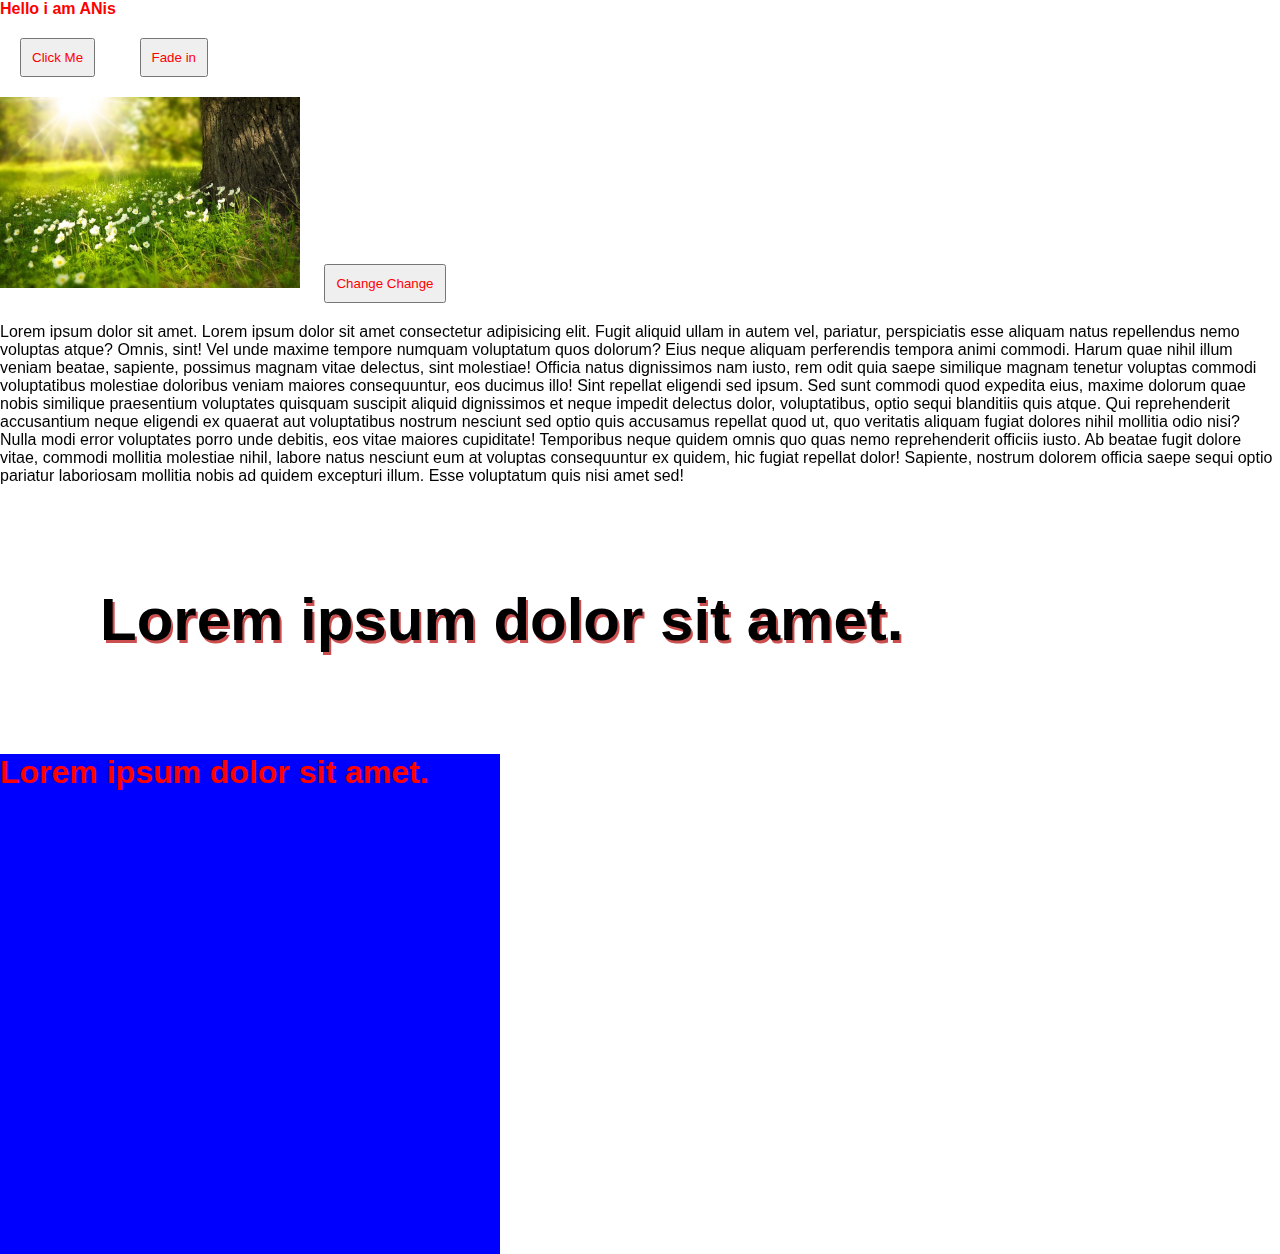
<file: class-13/index.html>
<!DOCTYPE html>
<html lang="en">

<head>
    <meta charset="UTF-8">
    <meta http-equiv="X-UA-Compatible" content="IE=edge">
    <meta name="viewport" content="width=device-width, initial-scale=1.0">
    <title>Class 7</title>
    <link rel="stylesheet" href="./assets/css/style.css">
    <link rel="stylesheet" href="./assets/css/owl.carousel.min.css">
    <link rel="stylesheet" href="./assets/css/owl.theme.default.min.css">

    <link rel="stylesheet" href="https://unpkg.com/aos@next/dist/aos.css" />


</head>

<body>

    <div id="testDiv">
        <p id="test">Hello World</p>
    </div>

    <!-- <div>
        <h1 class="test">Hello World 1</h1>
        <h1 class="test">Hello World</h1>
        <h1 class="test">Hello World</h1>
    </div> -->
    <div class="btnDiv">
        <button id="btn" style="margin: 20px ;padding: 10px; color: red;">Click Me</button>
        <button id="btn5" style="margin: 20px ;padding: 10px; color: red;">Fade in</button>
    </div>
    
    <div>
        <img src="./assets/images/tree-276014_960_720.jpg" alt="image" id="image" width="300px">
        <button id="btn2" style="margin: 20px ;padding: 10px; color: red;">Change Change</button>
    </div>
    <div class="owl-carousel">
       <div>
           <img src="./assets/images/tree-276014_960_720.jpg" alt="">
       </div>
       <div>
           <img src="./assets/images/download (2).jfif" alt="">
       </div>
       <div>
           <img src="./assets/images/download (3).jfif" alt="">
       </div>
       <div>
           <img src="./assets/images/tree-276014_960_720.jpg" alt="">
       </div>
       <div>
           <img src="./assets/images/download (2).jfif" alt="">
       </div>
       <div>
           <img src="./assets/images/download (3).jfif" alt="">
       </div>
       <div>
           <img src="./assets/images/tree-276014_960_720.jpg" alt="">
       </div>
       <div>
           <img src="./assets/images/download (2).jfif" alt="">
       </div>
       <div>
           <img src="./assets/images/download (3).jfif" alt="">
       </div>
    </div>
    <div data-aos="fade-right">
        <p>Lorem ipsum dolor sit amet. Lorem ipsum dolor sit amet consectetur adipisicing elit. Fugit aliquid ullam in autem vel, pariatur, perspiciatis esse aliquam natus repellendus nemo voluptas atque? Omnis, sint! Vel unde maxime tempore numquam voluptatum quos dolorum? Eius neque aliquam perferendis tempora animi commodi. Harum quae nihil illum veniam beatae, sapiente, possimus magnam vitae delectus, sint molestiae! Officia natus dignissimos nam iusto, rem odit quia saepe similique magnam tenetur voluptas commodi voluptatibus molestiae doloribus veniam maiores consequuntur, eos ducimus illo! Sint repellat eligendi sed ipsum. Sed sunt commodi quod expedita eius, maxime dolorum quae nobis similique praesentium voluptates quisquam suscipit aliquid dignissimos et neque impedit delectus dolor, voluptatibus, optio sequi blanditiis quis atque. Qui reprehenderit accusantium neque eligendi ex quaerat aut voluptatibus nostrum nesciunt sed optio quis accusamus repellat quod ut, quo veritatis aliquam fugiat dolores nihil mollitia odio nisi? Nulla modi error voluptates porro unde debitis, eos vitae maiores cupiditate! Temporibus neque quidem omnis quo quas nemo reprehenderit officiis iusto. Ab beatae fugit dolore vitae, commodi mollitia molestiae nihil, labore natus nesciunt eum at voluptas consequuntur ex quidem, hic fugiat repellat dolor! Sapiente, nostrum dolorem officia saepe sequi optio pariatur laboriosam mollitia nobis ad quidem excepturi illum. Esse voluptatum quis nisi amet sed!</p>
    </div>
    <div data-aos="flip-left">
       <h2>Lorem ipsum dolor sit amet.</h2>
    </div>
    <div data-aos="fade-up" style="color: red; background-color: blue; width:500px; height: 500px; ">
        <h1>Lorem ipsum dolor sit amet.</h1>
    </div>

   <script src="./assets/js/jquery-3.6.0.min.js"></script>
   
    <script src="./assets/js/main.js"></script>
    <script src="./assets/js/dom.js"></script>
    <script src="./assets/js/index.js"></script>
    <script src="./assets/js/owl.carousel.min.js"></script>
    <script src="https://unpkg.com/aos@next/dist/aos.js"></script>
   <script>
   AOS.init();
   </script>
</body>

</html>
</file>
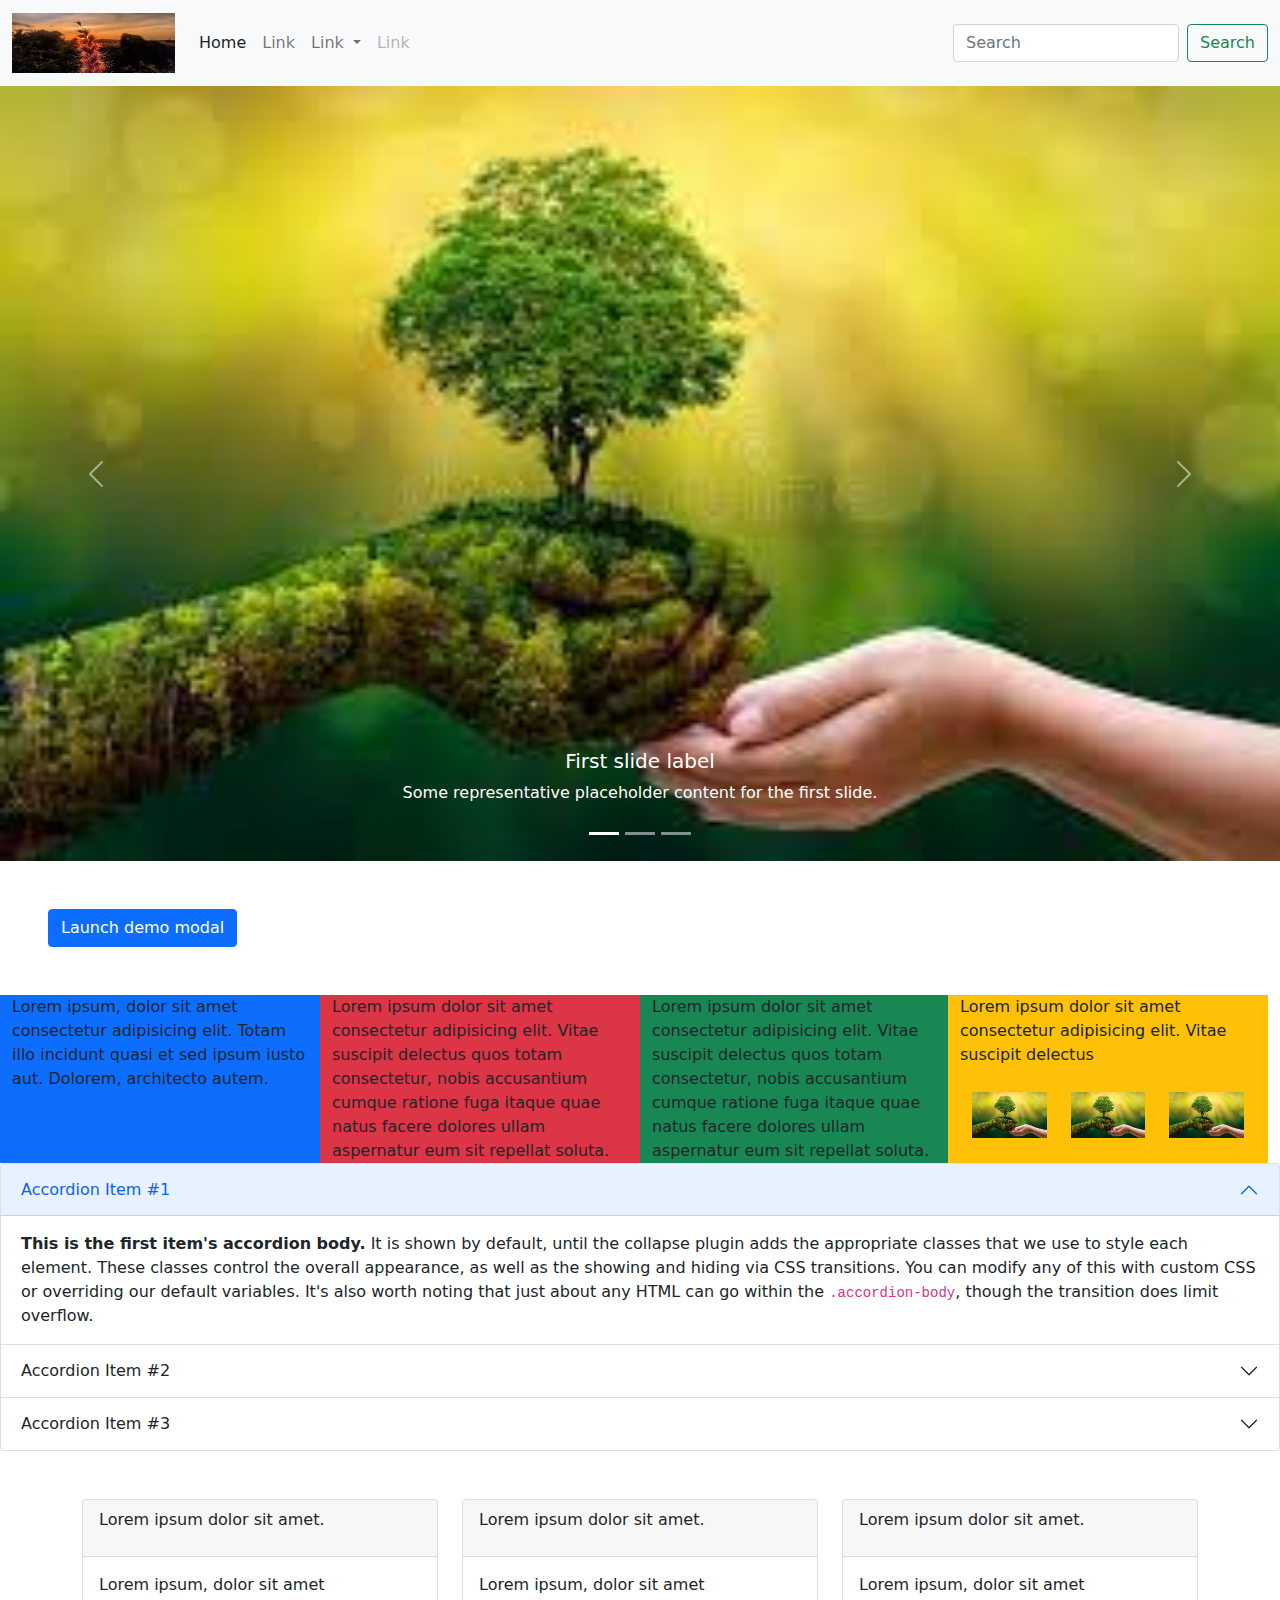
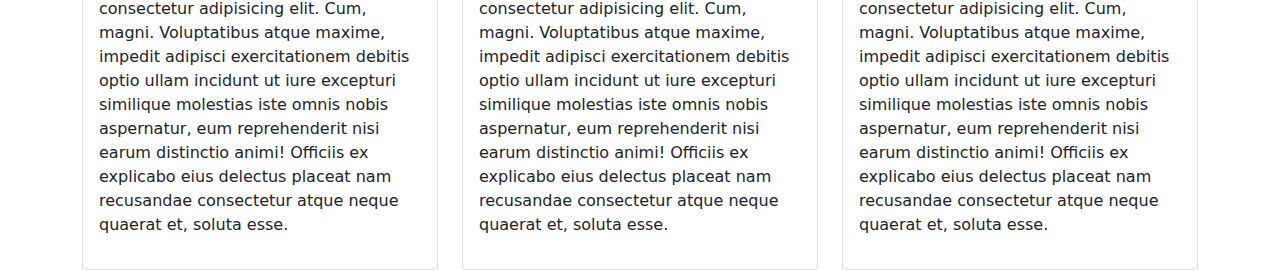
<file: class-14/index.html>
<!DOCTYPE html>
<html lang="en">
<head>
    <meta charset="UTF-8">
    <meta http-equiv="X-UA-Compatible" content="IE=edge">
    <meta name="viewport" content="width=device-width, initial-scale=1.0">
    <title>Document</title>
    <link rel="stylesheet" href="./assets/css/bootstrap.min.css">
    <style>
        *{
            margin: 0px;
            padding: 0px;
        }
       
    </style>
</head>
<body>
    <div class="container-fluid p-0">
        <nav class="navbar navbar-expand-lg navbar-light bg-light">
            <div class="container-fluid">
              <a class="navbar-brand" href="#"><img src="./assets/images/download (1).jfif" alt="" width="163px" height="60px"></a>
              <button class="navbar-toggler" type="button" data-bs-toggle="collapse" data-bs-target="#navbarScroll" aria-controls="navbarScroll" aria-expanded="false" aria-label="Toggle navigation">
                <span class="navbar-toggler-icon"></span>
              </button>
              <div class="collapse navbar-collapse" id="navbarScroll">
                <ul class="navbar-nav me-auto my-2 my-lg-0 navbar-nav-scroll" style="--bs-scroll-height: 100px;">
                  <li class="nav-item">
                    <a class="nav-link active" aria-current="page" href="#">Home</a>
                  </li>
                  <li class="nav-item">
                    <a class="nav-link" href="#">Link</a>
                  </li>
                  <li class="nav-item dropdown">
                    <a class="nav-link dropdown-toggle" href="#" id="navbarScrollingDropdown" role="button" data-bs-toggle="dropdown" aria-expanded="false">
                      Link
                    </a>
                    <ul class="dropdown-menu" aria-labelledby="navbarScrollingDropdown">
                      <li><a class="dropdown-item" href="#">Action</a></li>
                      <li><a class="dropdown-item" href="#">Another action</a></li>
                      <li><hr class="dropdown-divider"></li>
                      <li><a class="dropdown-item" href="#">Something else here</a></li>
                    </ul>
                  </li>
                  <li class="nav-item">
                    <a class="nav-link disabled">Link</a>
                  </li>
                </ul>
                <form class="d-flex">
                  <input class="form-control me-2" type="search" placeholder="Search" aria-label="Search">
                  <button class="btn btn-outline-success" type="submit">Search</button>
                </form>
              </div>
            </div>
          </nav>
    </div>
    <div class="container-fluid p-0">
        <div id="carouselExampleCaptions" class="carousel slide" data-bs-ride="carousel">
            <div class="carousel-indicators">
              <button type="button" data-bs-target="#carouselExampleCaptions" data-bs-slide-to="0" class="active" aria-current="true" aria-label="Slide 1"></button>
              <button type="button" data-bs-target="#carouselExampleCaptions" data-bs-slide-to="1" aria-label="Slide 2"></button>
              <button type="button" data-bs-target="#carouselExampleCaptions" data-bs-slide-to="2" aria-label="Slide 3"></button>
            </div>
            <div class="carousel-inner">
              <div class="carousel-item active">
                <img src="./assets/images/download (3).jfif" class="d-block w-100" alt="...">
                <div class="carousel-caption d-none d-md-block">
                  <h5>First slide label</h5>
                  <p>Some representative placeholder content for the first slide.</p>
                </div>
              </div>
              <div class="carousel-item">
                <img src="./assets/images/tree-276014_960_720.jpg" class="d-block w-100" alt="...">
                <div class="carousel-caption d-none d-md-block">
                  <h5>Second slide label</h5>
                  <p>Some representative placeholder content for the second slide.</p>
                </div>
              </div>
              <div class="carousel-item">
                <img src="./assets/images/download (3).jfif" class="d-block w-100" alt="...">
                <div class="carousel-caption d-none d-md-block">
                  <h5>Third slide label</h5>
                  <p>Some representative placeholder content for the third slide.</p>
                </div>
              </div>
              <div class="carousel-item">
                <img src="./assets/images/download (3).jfif" class="d-block w-100" alt="...">
                <div class="carousel-caption d-none d-md-block">
                  <h5>Third slide label</h5>
                  <p>Some representative placeholder content for the third slide.</p>
                </div>
              </div>
            </div>
            <button class="carousel-control-prev" type="button" data-bs-target="#carouselExampleCaptions" data-bs-slide="prev">
              <span class="carousel-control-prev-icon" aria-hidden="true"></span>
              <span class="visually-hidden">Previous</span>
            </button>
            <button class="carousel-control-next" type="button" data-bs-target="#carouselExampleCaptions" data-bs-slide="next">
              <span class="carousel-control-next-icon" aria-hidden="true"></span>
              <span class="visually-hidden">Next</span>
            </button>
          </div>
    </div>
    <!-- Button trigger modal -->
<button type="button" class="btn btn-primary  m-5" data-bs-toggle="modal" data-bs-target="#exampleModal">
    Launch demo modal
  </button>
  
  <!-- Modal -->
  <div class="modal fade" id="exampleModal" tabindex="-1" aria-labelledby="exampleModalLabel" aria-hidden="true" >
    <div class="modal-dialog">
      <div class="modal-content">
        <div class="modal-header">
          <h5 class="modal-title" id="exampleModalLabel">Modal title</h5>
          <button type="button" class="btn-close" data-bs-dismiss="modal" aria-label="Close"></button>
        </div>
        <div class="modal-body">
          ...
        </div>
        <div class="modal-footer">
          <button type="button" class="btn btn-secondary" data-bs-dismiss="modal">Close</button>
          <button type="button" class="btn btn-primary">Save changes</button>
        </div>
      </div>
    </div>
  </div>
   <div class="container-fluid">
       <div class="row">
           <div class="col-lg-3 col-md-4 col-sm-6  bg-primary">
               Lorem ipsum, dolor sit amet consectetur adipisicing elit. Totam illo incidunt quasi et sed ipsum iusto aut. Dolorem, architecto autem.
           </div>
           <div class="col-lg-3 col-md-4 col-sm-6 bg-danger">Lorem ipsum dolor sit amet consectetur adipisicing elit. Vitae suscipit delectus quos totam consectetur, nobis accusantium cumque ratione fuga itaque quae natus facere dolores ullam aspernatur eum sit repellat soluta.</div>
           <div class="col-lg-3 col-md-4 col-sm-6 bg-success">Lorem ipsum dolor sit amet consectetur adipisicing elit. Vitae suscipit delectus quos totam consectetur, nobis accusantium cumque ratione fuga itaque quae natus facere dolores ullam aspernatur eum sit repellat soluta.</div>
           <div class="col-lg-3 col-md-4 col-sm-6 row bg-warning">
               Lorem ipsum dolor sit amet consectetur adipisicing elit. Vitae suscipit delectus 
                <div class="col-4"><img src="./assets/images/download (3).jfif" alt="Image" class="img-fluid"></div>
                <div class="col-4"><img src="./assets/images/download (3).jfif" alt="Image" class="img-fluid"></div>
                <div class="col-4"><img src="./assets/images/download (3).jfif" alt="Image" class="img-fluid"></div>
           </div>
       </div>
   </div>

   <div class="accordion" id="accordionExample">
    <div class="accordion-item">
      <h2 class="accordion-header" id="headingOne">
        <button class="accordion-button" type="button" data-bs-toggle="collapse" data-bs-target="#collapseOne" aria-expanded="true" aria-controls="collapseOne">
          Accordion Item #1
        </button>
      </h2>
      <div id="collapseOne" class="accordion-collapse collapse show" aria-labelledby="headingOne" data-bs-parent="#accordionExample">
        <div class="accordion-body">
          <strong>This is the first item's accordion body.</strong> It is shown by default, until the collapse plugin adds the appropriate classes that we use to style each element. These classes control the overall appearance, as well as the showing and hiding via CSS transitions. You can modify any of this with custom CSS or overriding our default variables. It's also worth noting that just about any HTML can go within the <code>.accordion-body</code>, though the transition does limit overflow.
        </div>
      </div>
    </div>
    <div class="accordion-item">
      <h2 class="accordion-header" id="headingTwo">
        <button class="accordion-button collapsed" type="button" data-bs-toggle="collapse" data-bs-target="#collapseTwo" aria-expanded="false" aria-controls="collapseTwo">
          Accordion Item #2
        </button>
      </h2>
      <div id="collapseTwo" class="accordion-collapse collapse" aria-labelledby="headingTwo" data-bs-parent="#accordionExample">
        <div class="accordion-body">
          <strong>This is the second item's accordion body.</strong> It is hidden by default, until the collapse plugin adds the appropriate classes that we use to style each element. These classes control the overall appearance, as well as the showing and hiding via CSS transitions. You can modify any of this with custom CSS or overriding our default variables. It's also worth noting that just about any HTML can go within the <code>.accordion-body</code>, though the transition does limit overflow.
        </div>
      </div>
    </div>
    <div class="accordion-item">
      <h2 class="accordion-header" id="headingThree">
        <button class="accordion-button collapsed" type="button" data-bs-toggle="collapse" data-bs-target="#collapseThree" aria-expanded="false" aria-controls="collapseThree">
          Accordion Item #3
        </button>
      </h2>
      <div id="collapseThree" class="accordion-collapse collapse" aria-labelledby="headingThree" data-bs-parent="#accordionExample">
        <div class="accordion-body">
          <strong>This is the third item's accordion body.</strong> It is hidden by default, until the collapse plugin adds the appropriate classes that we use to style each element. These classes control the overall appearance, as well as the showing and hiding via CSS transitions. You can modify any of this with custom CSS or overriding our default variables. It's also worth noting that just about any HTML can go within the <code>.accordion-body</code>, though the transition does limit overflow.
        </div>
      </div>
    </div>
  </div>


  <div class="container mt-5">
     <div class="row">
         <div class="col-md-4">
              <div class="card">
          <div class="card-header">
              <div class="card-title">
                  <p>Lorem ipsum dolor sit amet.</p>
              </div>
          </div>
          <div class="card-body">
              <p>Lorem ipsum, dolor sit amet consectetur adipisicing elit. Cum, magni. Voluptatibus atque maxime, impedit adipisci exercitationem debitis optio ullam incidunt ut iure excepturi similique molestias iste omnis nobis aspernatur, eum reprehenderit nisi earum distinctio animi! Officiis ex explicabo eius delectus placeat nam recusandae consectetur atque neque quaerat et, soluta esse.</p>
          </div>
      </div>
         </div>
         <div class="col-md-4">
              <div class="card">
          <div class="card-header">
              <div class="card-title">
                  <p>Lorem ipsum dolor sit amet.</p>
              </div>
          </div>
          <div class="card-body">
              <p>Lorem ipsum, dolor sit amet consectetur adipisicing elit. Cum, magni. Voluptatibus atque maxime, impedit adipisci exercitationem debitis optio ullam incidunt ut iure excepturi similique molestias iste omnis nobis aspernatur, eum reprehenderit nisi earum distinctio animi! Officiis ex explicabo eius delectus placeat nam recusandae consectetur atque neque quaerat et, soluta esse.</p>
          </div>
      </div>
         </div>
         <div class="col-md-4">
              <div class="card">
          <div class="card-header">
              <div class="card-title">
                  <p>Lorem ipsum dolor sit amet.</p>
              </div>
          </div>
          <div class="card-body">
              <p>Lorem ipsum, dolor sit amet consectetur adipisicing elit. Cum, magni. Voluptatibus atque maxime, impedit adipisci exercitationem debitis optio ullam incidunt ut iure excepturi similique molestias iste omnis nobis aspernatur, eum reprehenderit nisi earum distinctio animi! Officiis ex explicabo eius delectus placeat nam recusandae consectetur atque neque quaerat et, soluta esse.</p>
          </div>
      </div>
         </div>
     </div>
  </div>

    <script src="./assets/js/bootstrap.bundle.min.js"></script>
</body>
</html>
</file>
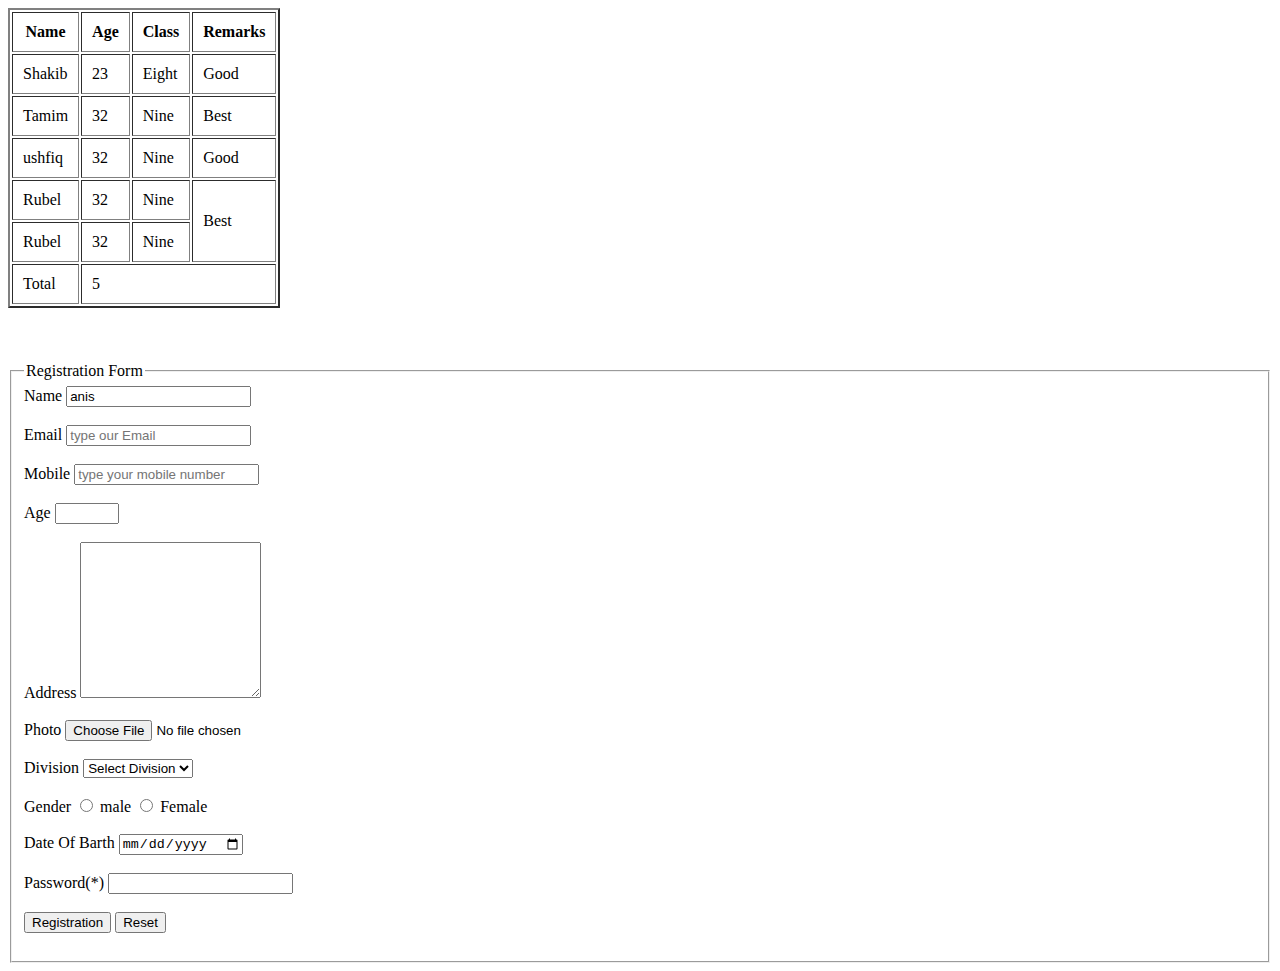
<file: class-5/index.html>
<!DOCTYPE html>
<html lang="en">
<head>
    <meta charset="UTF-8">
    <meta http-equiv="X-UA-Compatible" content="IE=edge">
    <meta name="viewport" content="width=device-width, initial-scale=1.0">
    <title>Class 4</title>
</head>
<body>

    <table border="2" cellPadding="10px">
        
        <thead>
            <tr>
                <th>Name</th>
                <th>Age</th>
                <th>Class</th>
                <th>Remarks</th>
            </tr>
        </thead>
        <tfoot>
            <tr>
                <td>Total</td>
                <td colspan="3">5</td>
            </tr>
        </tfoot>
        
        <tbody>
            <tr>
                <td>Shakib</td>
                <td>23</td>
                              <td>Eight</td>
                <td>Good</td>
            </tr>
            <tr>
                <td>Tamim</td>
                <td>32</td>
                <td>Nine</td>
                <td>Best</td>
            </tr>
            <tr>
                <td>ushfiq</td>
                <td>32</td>
                <td>Nine</td>
                <td>Good</td>
            </tr>
            <tr>
                <td>Rubel</td>
                <td>32</td>
                <td>Nine</td>
                <td rowspan="2">Best</td>
            </tr>
            <tr>
                <td>Rubel</td>       <td>32</td>
                <td>Nine</td>

            </tr>
        </tbody>
    
    </table>
    <br><br><br>

    <form method="post" action="#"> 
        <fieldset>
            <legend>Registration Form</legend>
            <label for="userName">Name</label>
            <input type="text" id="userName" required value="anis"> <br><br>
            <label for="userEamil">Email</label>
            <input type="email" id="userEamil" placeholder="type our Email"> <br><br>
            <label for="userMobile">Mobile</label>
            <input type="text" id="userMobile" required placeholder="type your mobile number"> <br><br>
            <label for="userAge">Age</label>
            <input type="number" id="userAge" min="5" max="150" > <br><br>
            <label for="userAddress">Address</label>
            <textarea name="userAddress" id="userAddress" cols="20" rows="10"></textarea><br> <br>
            <label for="userImage">Photo</label>
            <input type="file" name="userImage" id="userImage"> <br> <br>
            <label for="userDivision">Division</label>
            <select name="userDivision" id="userDivision" required>
                <option value="">Select Division</option>
                <option value="Dhaka">Dhaka</option>
                <option value="Chitagong">Chitagong</option>
                <option value="Khulna">Khulna</option>
                <option value="Barishal">Barishal</option>
                <option value="Shylet">Shylet</option>
                <option value="Rajshahi">Rajshahi</option>
                <option value="Rongpur">Rongpur</option>
                <option value="Mymmensing">Mymmensing</option>
            </select>
            <br><br>
            <label for="gender">Gender</label>
            <input type="radio" name="gender" id="male">
            <span>male</span>
            <input type="radio" name="gender" id="female">
            <span>Female</span>
            <br><br>
            <label for="dob">Date Of Barth</label>
            <input type="date" name="dob" id="dob">
            <br><br>
            <label for="password">Password(*)</label>
            <input type="password" name="password" id="password" required> 
            <br><br>
            <!-- <button type="submit">Submit</button> -->
            <input type="submit" value="Registration">
            <input type="reset" value="Reset">

            <br><br>
        </fieldset>
    </form>
   
</body>
</html>
</file>
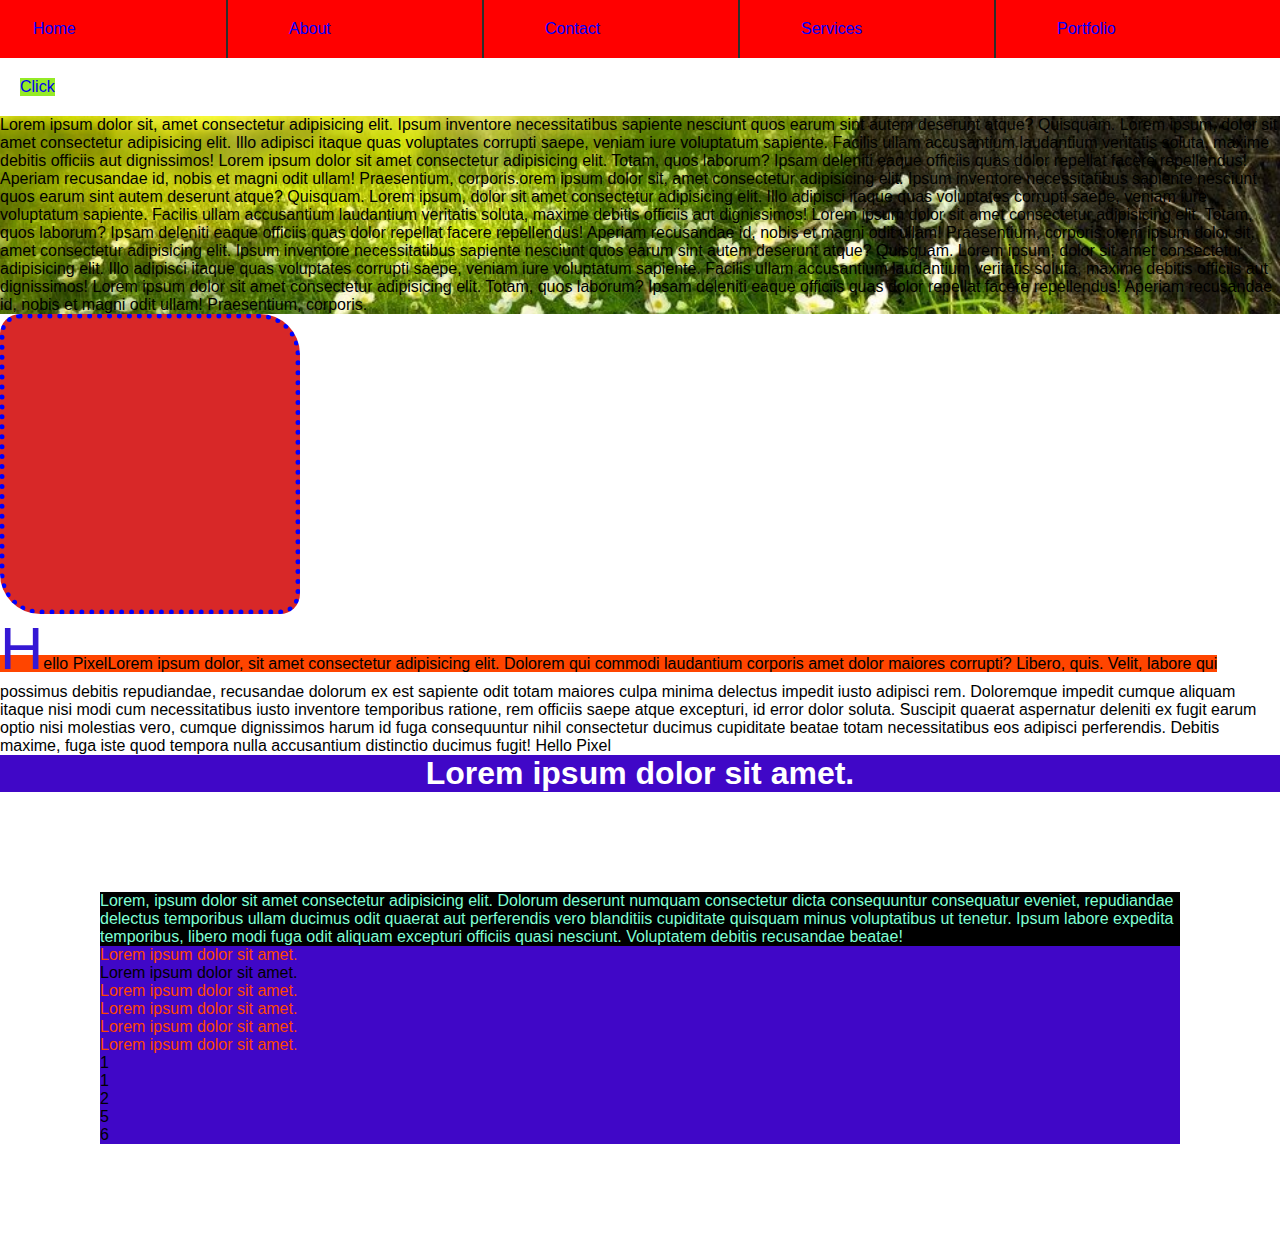
<file: class-9/index.html>
<!DOCTYPE html>
<html lang="en">
<head>
    <meta charset="UTF-8">
    <meta http-equiv="X-UA-Compatible" content="IE=edge">
    <meta name="viewport" content="width=device-width, initial-scale=1.0">
    <title>Class 7</title>
    <link rel="stylesheet" href="./assets/css/style.css">
    
</head>
<body>

    <ul class="menu">
        <li>Home</li>
        <li>About</li>
        <li>Contact</li>
        <li>Services</li>
        <li>Portfolio</li>
    </ul>
        <a href="#" class="submit">Click</a>
    <div class="demo" style="background-image: url(assets/images/tree-276014_960_720.jpg);">
        <p>Lorem ipsum dolor sit, amet consectetur adipisicing elit. Ipsum inventore necessitatibus sapiente nesciunt quos earum sint autem deserunt atque? Quisquam. Lorem ipsum, dolor sit amet consectetur adipisicing elit. Illo adipisci itaque quas voluptates corrupti saepe, veniam iure voluptatum sapiente. Facilis ullam accusantium laudantium veritatis soluta, maxime debitis officiis aut dignissimos! Lorem ipsum dolor sit amet consectetur adipisicing elit. Totam, quos laborum? Ipsam deleniti eaque officiis quas dolor repellat facere repellendus! Aperiam recusandae id, nobis et magni odit ullam! Praesentium, corporis.orem ipsum dolor sit, amet consectetur adipisicing elit. Ipsum inventore necessitatibus sapiente nesciunt quos earum sint autem deserunt atque? Quisquam. Lorem ipsum, dolor sit amet consectetur adipisicing elit. Illo adipisci itaque quas voluptates corrupti saepe, veniam iure voluptatum sapiente. Facilis ullam accusantium laudantium veritatis soluta, maxime debitis officiis aut dignissimos! Lorem ipsum dolor sit amet consectetur adipisicing elit. Totam, quos laborum? Ipsam deleniti eaque officiis quas dolor repellat facere repellendus! Aperiam recusandae id, nobis et magni odit ullam! Praesentium, corporis.orem ipsum dolor sit, amet consectetur adipisicing elit. Ipsum inventore necessitatibus sapiente nesciunt quos earum sint autem deserunt atque? Quisquam. Lorem ipsum, dolor sit amet consectetur adipisicing elit. Illo adipisci itaque quas voluptates corrupti saepe, veniam iure voluptatum sapiente. Facilis ullam accusantium laudantium veritatis soluta, maxime debitis officiis aut dignissimos! Lorem ipsum dolor sit amet consectetur adipisicing elit. Totam, quos laborum? Ipsam deleniti eaque officiis quas dolor repellat facere repellendus! Aperiam recusandae id, nobis et magni odit ullam! Praesentium, corporis.</p>
    </div>
    <div class="parent">
        <div class="borderExample">

        </div>
    </div>

    
    <p class="el">Lorem ipsum dolor, sit amet consectetur adipisicing elit. Dolorem qui commodi laudantium corporis amet dolor maiores corrupti? Libero, quis. Velit, labore qui possimus debitis repudiandae, recusandae dolorum ex est sapiente odit totam maiores culpa minima delectus impedit iusto adipisci rem. Doloremque impedit cumque aliquam itaque nisi modi cum necessitatibus iusto inventore temporibus ratione, rem officiis saepe atque excepturi, id error dolor soluta. Suscipit quaerat aspernatur deleniti ex fugit earum optio nisi molestias vero, cumque dignissimos harum id fuga consequuntur nihil consectetur ducimus cupiditate beatae totam necessitatibus eos adipisci perferendis. Debitis maxime, fuga iste quod tempora nulla accusantium distinctio ducimus fugit!</p>

    <h1>Lorem ipsum dolor sit amet.</h1>
    <div class="prn">
        <div>Lorem, ipsum dolor sit amet consectetur adipisicing elit. Dolorum deserunt numquam consectetur dicta consequuntur consequatur eveniet, repudiandae delectus temporibus ullam ducimus odit quaerat aut perferendis vero blanditiis cupiditate quisquam minus voluptatibus ut tenetur. Ipsum labore expedita temporibus, libero modi fuga odit aliquam excepturi officiis quasi nesciunt. Voluptatem debitis recusandae beatae!</div>
        <div class="test">
            <p>Lorem ipsum dolor sit amet.</p>
            <p>Lorem ipsum dolor sit amet.</p>
            <p>Lorem ipsum dolor sit amet.</p>
            <p>Lorem ipsum dolor sit amet.</p>
            <p>Lorem ipsum dolor sit amet.</p>
            <p>Lorem ipsum dolor sit amet.</p>
            <div></div>
            <div></div>
            <div></div>
            <div></div>
            <div></div>
           
        </div>
        
        <div>1</div>
        <div>1</div>
        <div>2</div>
        <div>5</div>
        <div>6</div>
        
    </div>
   


</body>
</html>
</file>
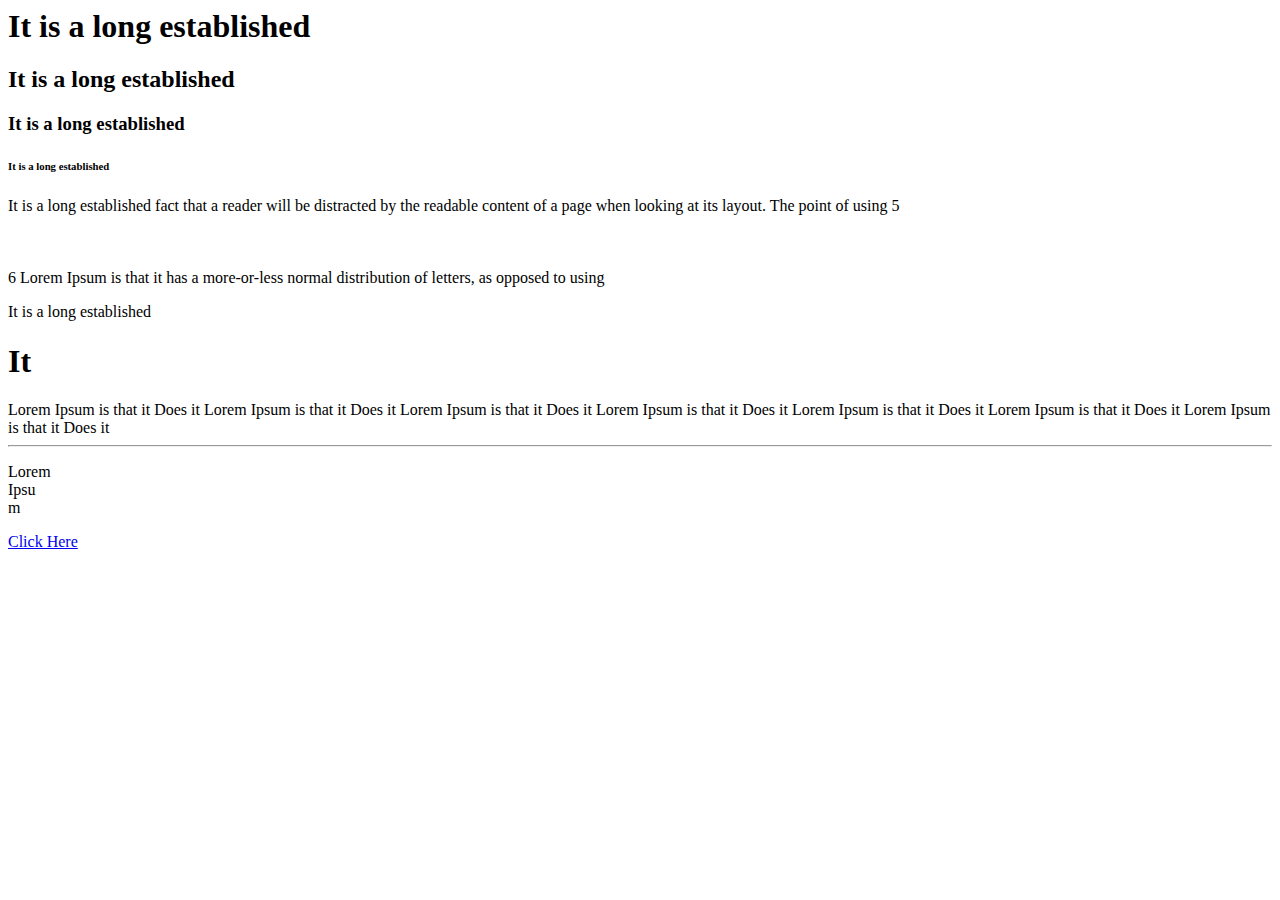
<file: class2/pixel.html>
<html>

	<head> 
		<title>Pixel IT</title>
	</head>
	
	<body>
		
		<h1>It is a long established</h1>
		<h2>It is a long established</h2>
		<h3>It is a long established</h3>
		<h6>It is a long established</h6>
		<p>It is a long established fact that a reader will be distracted by the readable content of a page when looking at its layout. The point of using 
		
		5
		
		<br/>
		
		<br/>
		
		<br/>
		<br/>
		6
		
		Lorem Ipsum is that it has a more-or-less normal distribution of letters, as opposed to using </p>
		<p>It is a long established</p>
		<h1>It</h1>
		
		<span>Lorem Ipsum is that it Does it</span>
		<span>Lorem Ipsum is that it Does it</span>
		<span>Lorem Ipsum is that it Does it Lorem Ipsum is that it Does it Lorem Ipsum is that it Does it Lorem Ipsum is that it Does it Lorem Ipsum is that it Does it</span>
		<br/>
		<hr/>
		<p >Lorem <br/> Ipsu<br/>m</p>
		
		
		
		<a href="https://facebook.com"  target="_blank">Click Here</a>
		
		
		
		<br/>
		
		<br/>
		
		<br/>
		<br/>
	</body>

</html>
</file>
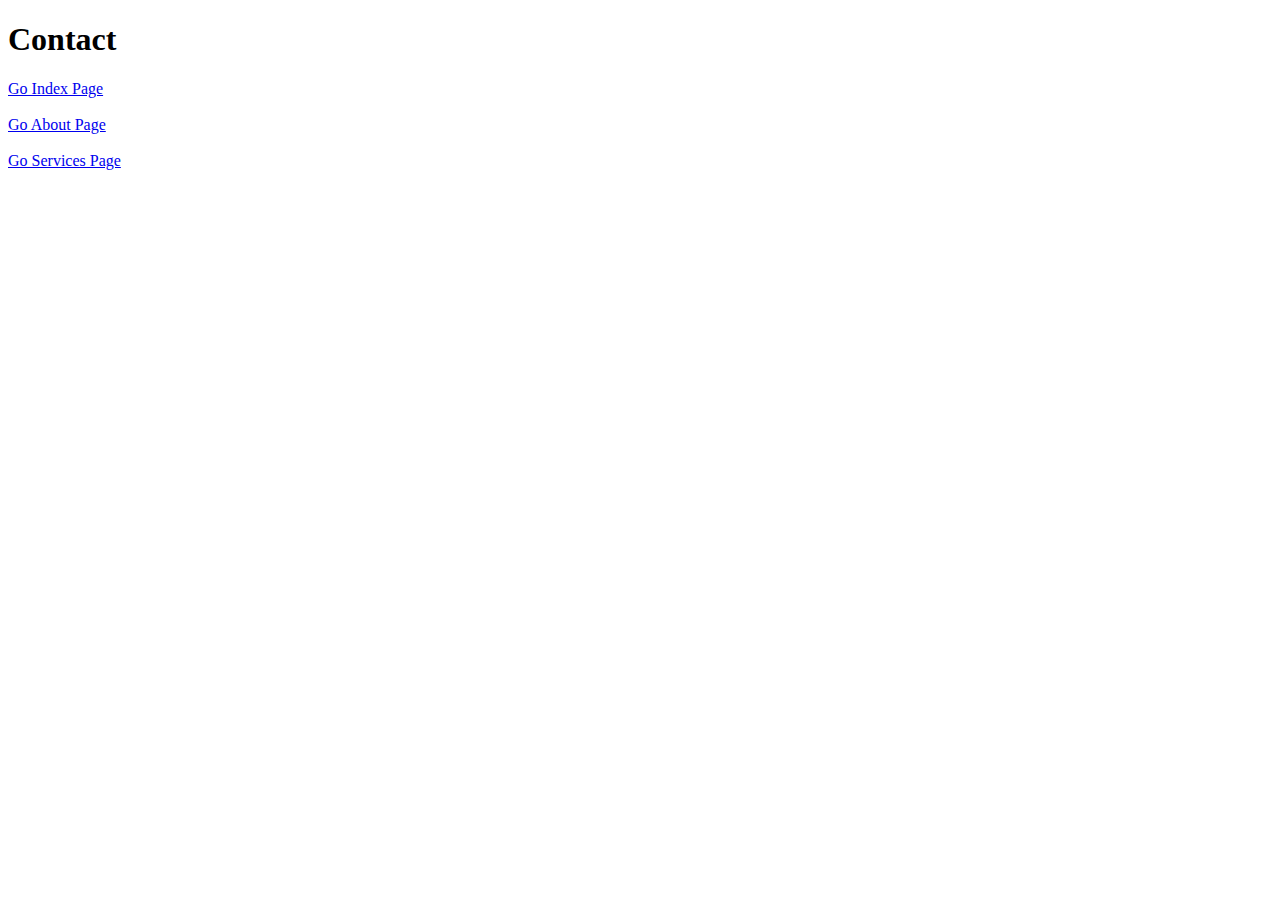
<file: class-10/pages/contact.html>
<!DOCTYPE html>
<html lang="en">
<head>
    <meta charset="UTF-8">
    <meta http-equiv="X-UA-Compatible" content="IE=edge">
    <meta name="viewport" content="width=device-width, initial-scale=1.0">
    <title>Contact Page</title>
</head>
<body>
    <h1>Contact</h1>
    <a href="../index.html">Go Index Page</a>
    <br><br>
    <a href="./about.html">Go About Page</a>
    <br><br>
    <a href="./template-part/services.html">Go Services Page</a>
    <br><br>
</body>
</html>
</file>
<file: class-13/assets/css/style.css>
/* Typography  */
*{
    margin: 0px;
    padding: 0px;
    box-sizing: border-box;
    font-family: sans-serif;
}

a {
    text-decoration: none;
}

li {
    list-style: none;
}


/* ----------------
    header css
--------------------- */
h2{
    font-size: 60px;
    margin: 100px;
    text-shadow: 2px 3px #cc4f4f;
    
}
.parent{
    position: relative;
}
.demo
{
    width:200px; 
    height: 200px;
    background-color: red;
    /* background: linear-gradient( blue, red, yellow); */
    opacity: 0.8;
    box-shadow: 5px 10px 8px 10px #888888;
    /* border-radius: 100px 30px 10px;
    border: 5px solid transparent;
    border-image: url(../images/border.png) 30 round;
    background: url(../images/tree-276014_960_720.jpg) left top no-repeat, url(../images/download.jfif) right bottom no-repeat; */
    animation-name: pixel;
    animation-duration: 2s;
    animation-iteration-count: infinite;
    position: absolute;

}

@keyframes pixel
{
    0% {background-color: red; left:0px; top:0px;}
    25% {background-color: yellow;  left:500px; top:0px;}
    50% {background-color: rgb(0, 255, 42);  left:500px; top:500px;}
    75% {background-color: rgb(255, 136, 0);  left:0px; top:500px;}
    100% {background-color: rgb(83, 13, 196);  left:0px; top:0px;}

}
</file>
<file: class-9/assets/css/style.css>
/* Typography  */
*{
    margin: 0px;
    padding: 0px;
    box-sizing: border-box;
    font-family:sans-serif;
}

a{
    text-decoration: none;
}
li{
    list-style: none;
}


/* ----------------
 Mrgin And Padding Css Start  
--------------------- */

.demo{
    /* background-image: url('../images/tree-276014_960_720.jpg'); */
    background-repeat: no-repeat;
    background-position:  center;
    background-size: cover;
}
.parent{
    /* position: relative; */
}

.borderExample{
    width: 300px;
    height: 300px;
    background-color: rgb(216, 40, 40);
    /* margin-top: 50px; */
    border: 5px dotted blue;
    /* border-radius:10px 20px 30px 50px; */
    border-radius: 20px 40px;

    /* position: relative;
    left: 50px;
    top: 100px; */

    /* position: absolute;
    top: 50px;
    right: 20px; */

    /* position: fixed;
    top: 0px;
    right: 0px; */

    position: sticky;
    top: 0px;

}

h1{
    background-color: rgb(64, 7, 199);
    color: #fff;
    text-align: center;
    position: sticky;
    top: 0px;


}

h1:hover{
    color: blue;
    background-color: #000;
    padding: 2px;
}
.submit{
    display: inline-block;
    margin: 20px;
    text-align: center;
    background-color: rgb(149, 235, 38);
}
.submit:hover{
    color: brown;
    background-color: rgb(73, 5, 233);
    padding: 10px;
}


/* Psoudo Element  */
.el::after{
    content: ' Hello Pixel';
}.el::before{
    content: ' Hello Pixel';
}

.el::selection{
    color: yellow;
    background-color: tomato;
}
.el::first-letter{
    font-size: 60px;
    color: rgb(53, 24, 212);
}

.el::first-line{
    background-color: orangered;
}

/* Psoudo Class  */
.prn{

    margin: 100px;
    background-color: rgb(64, 7, 199);
}

/* .test p:last-child{
    color: orangered;
} */

.test p:not(:nth-child(2)){
    color: orangered;
}

.menu
{
    display: flex;
    flex-wrap: wrap;
    justify-content: space-around;
    background-color: red;
}

.menu li{
    width: 200px;
    color: blue;
    padding: 20px 5px;
}
.menu li:hover{
    color: #fff;
}

.menu li:not(:last-child){
    border-right: 2px solid #2c2f2c;
}

.prn> div:first-child{
    background-color: rgb(0, 0, 0);
    color: aquamarine;
}
</file>
